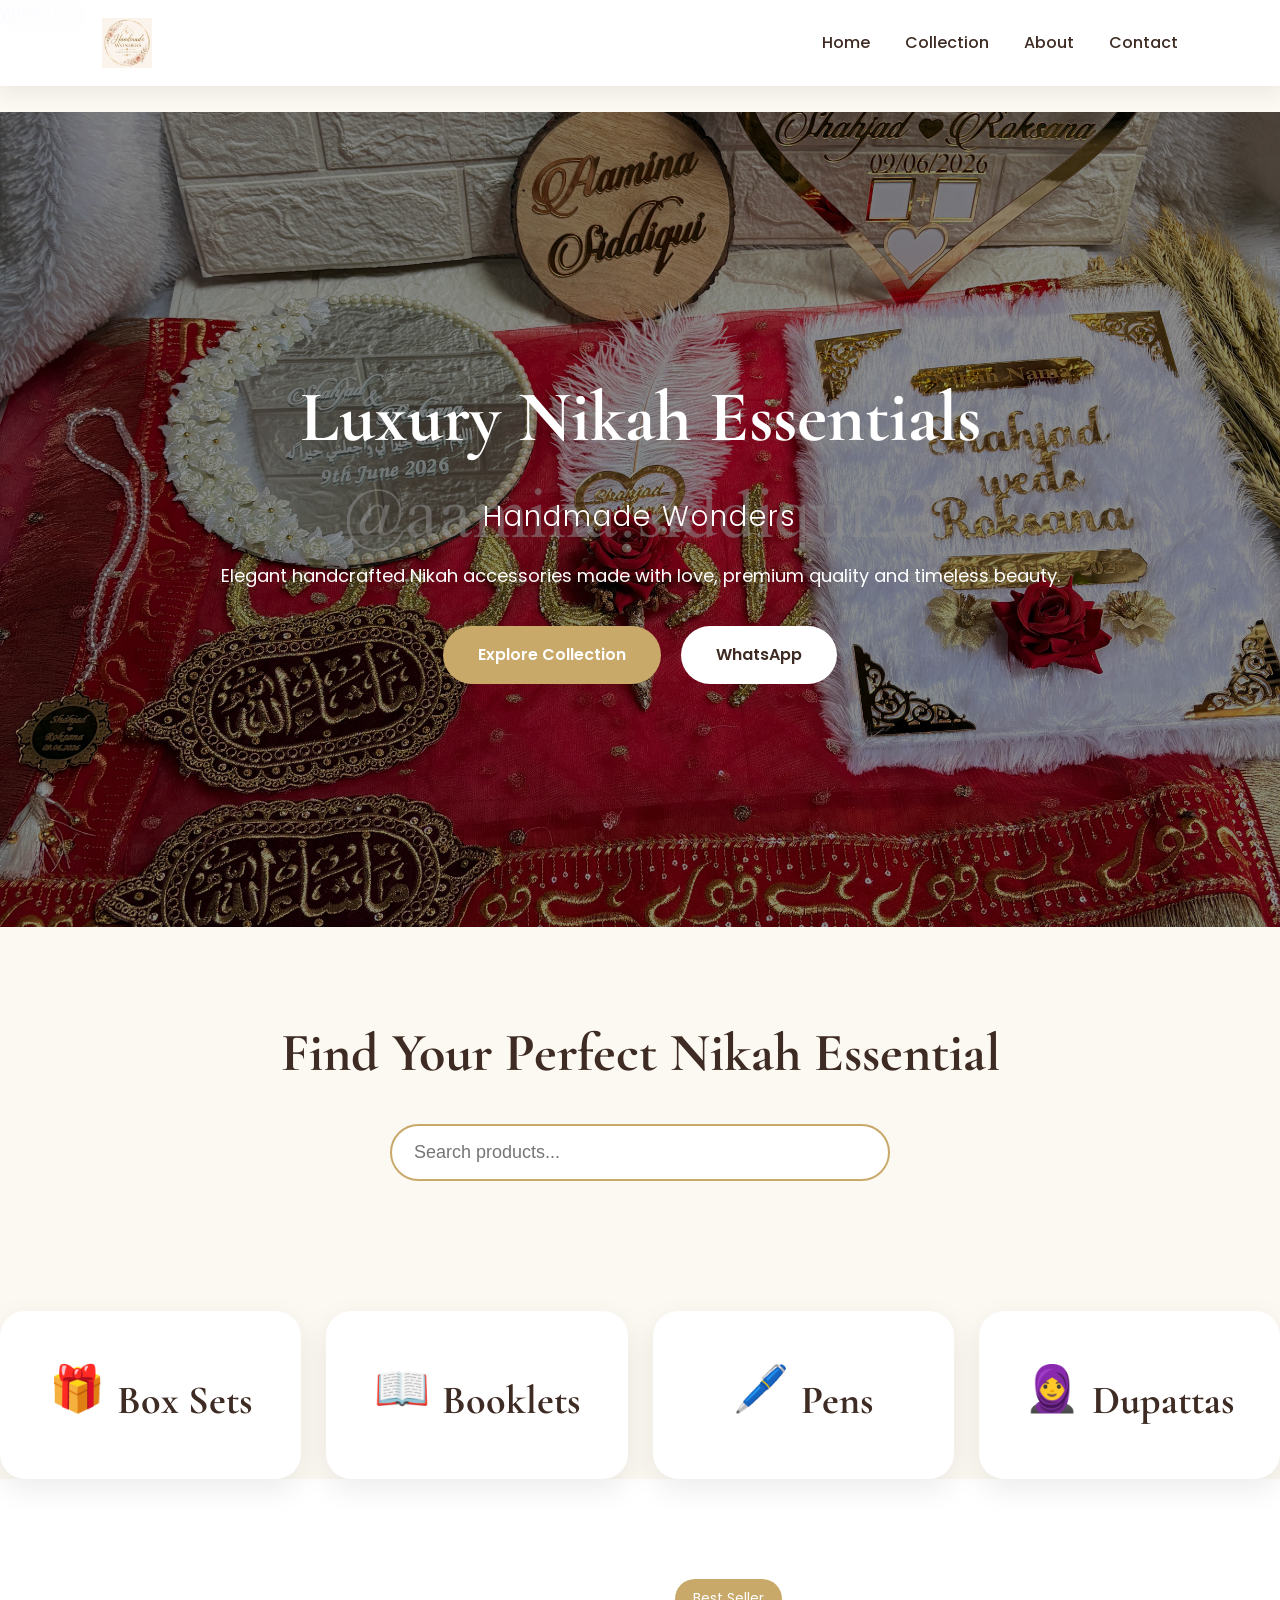
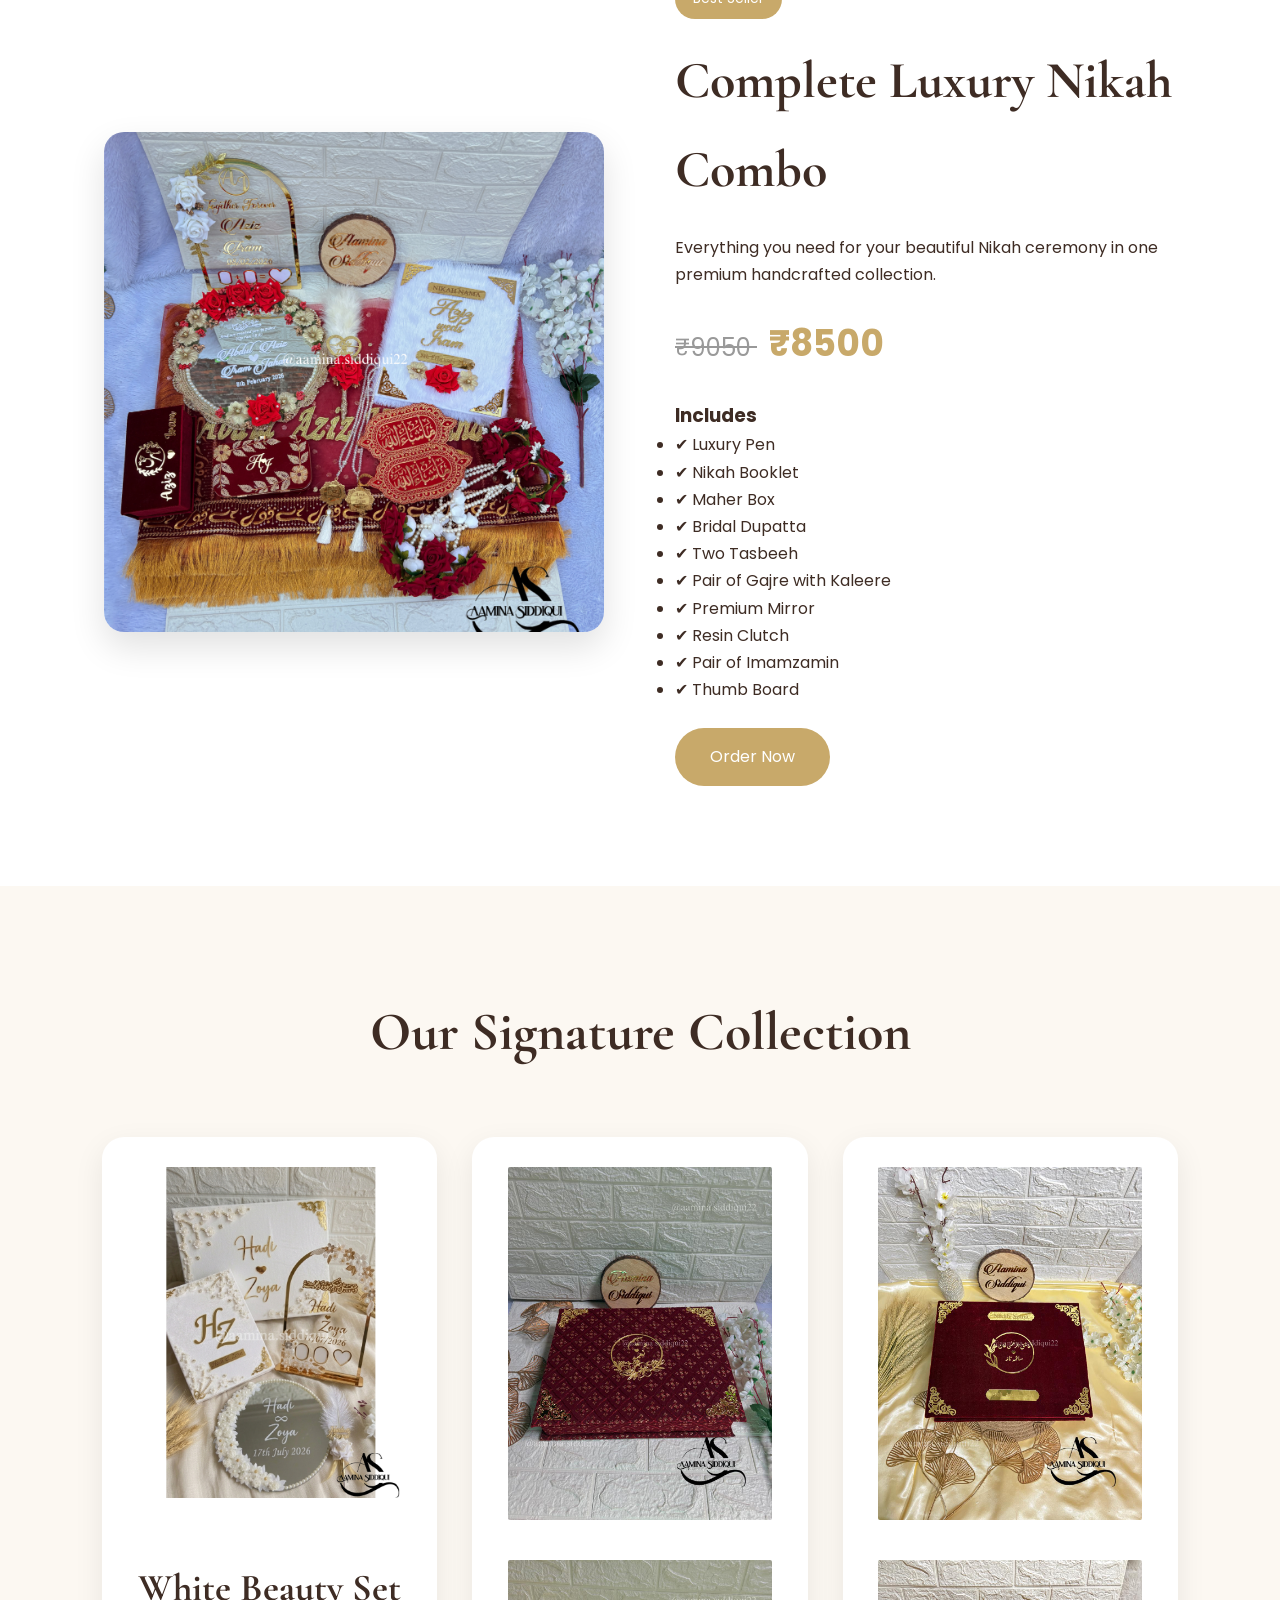
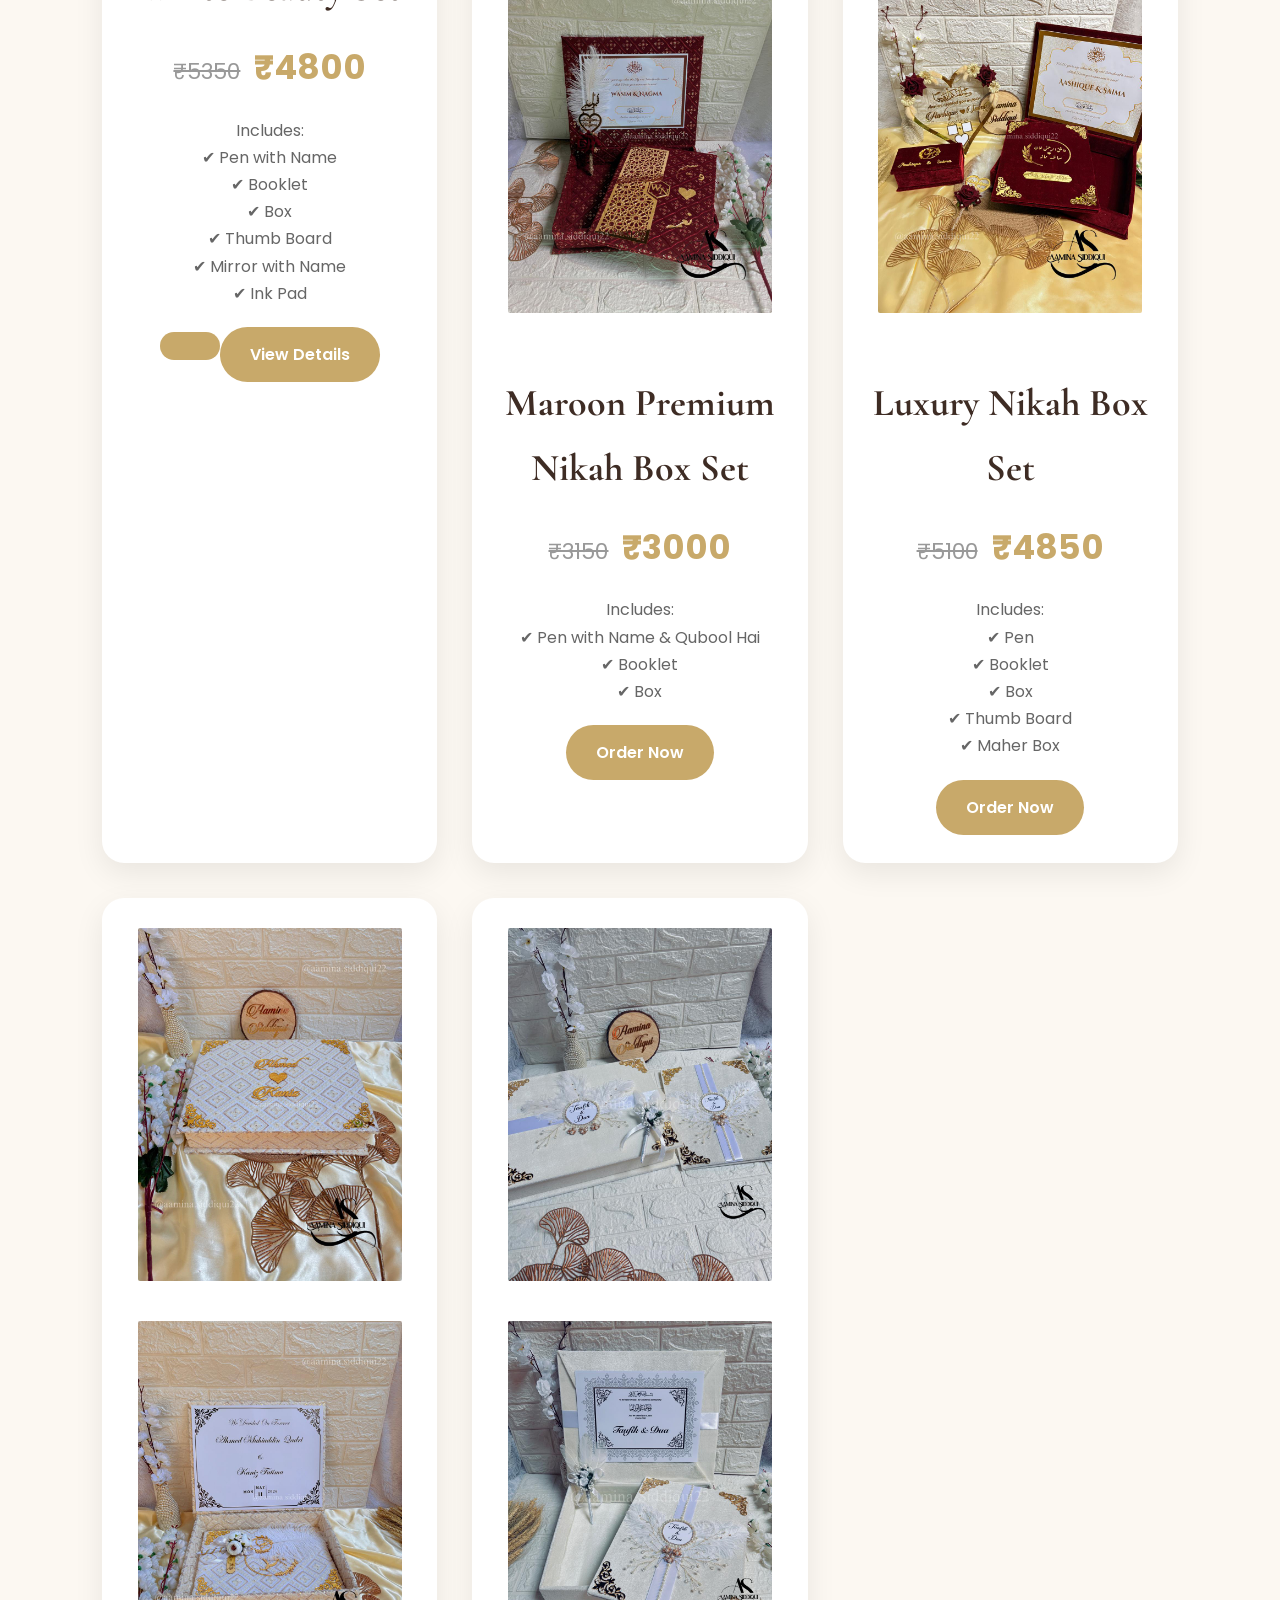
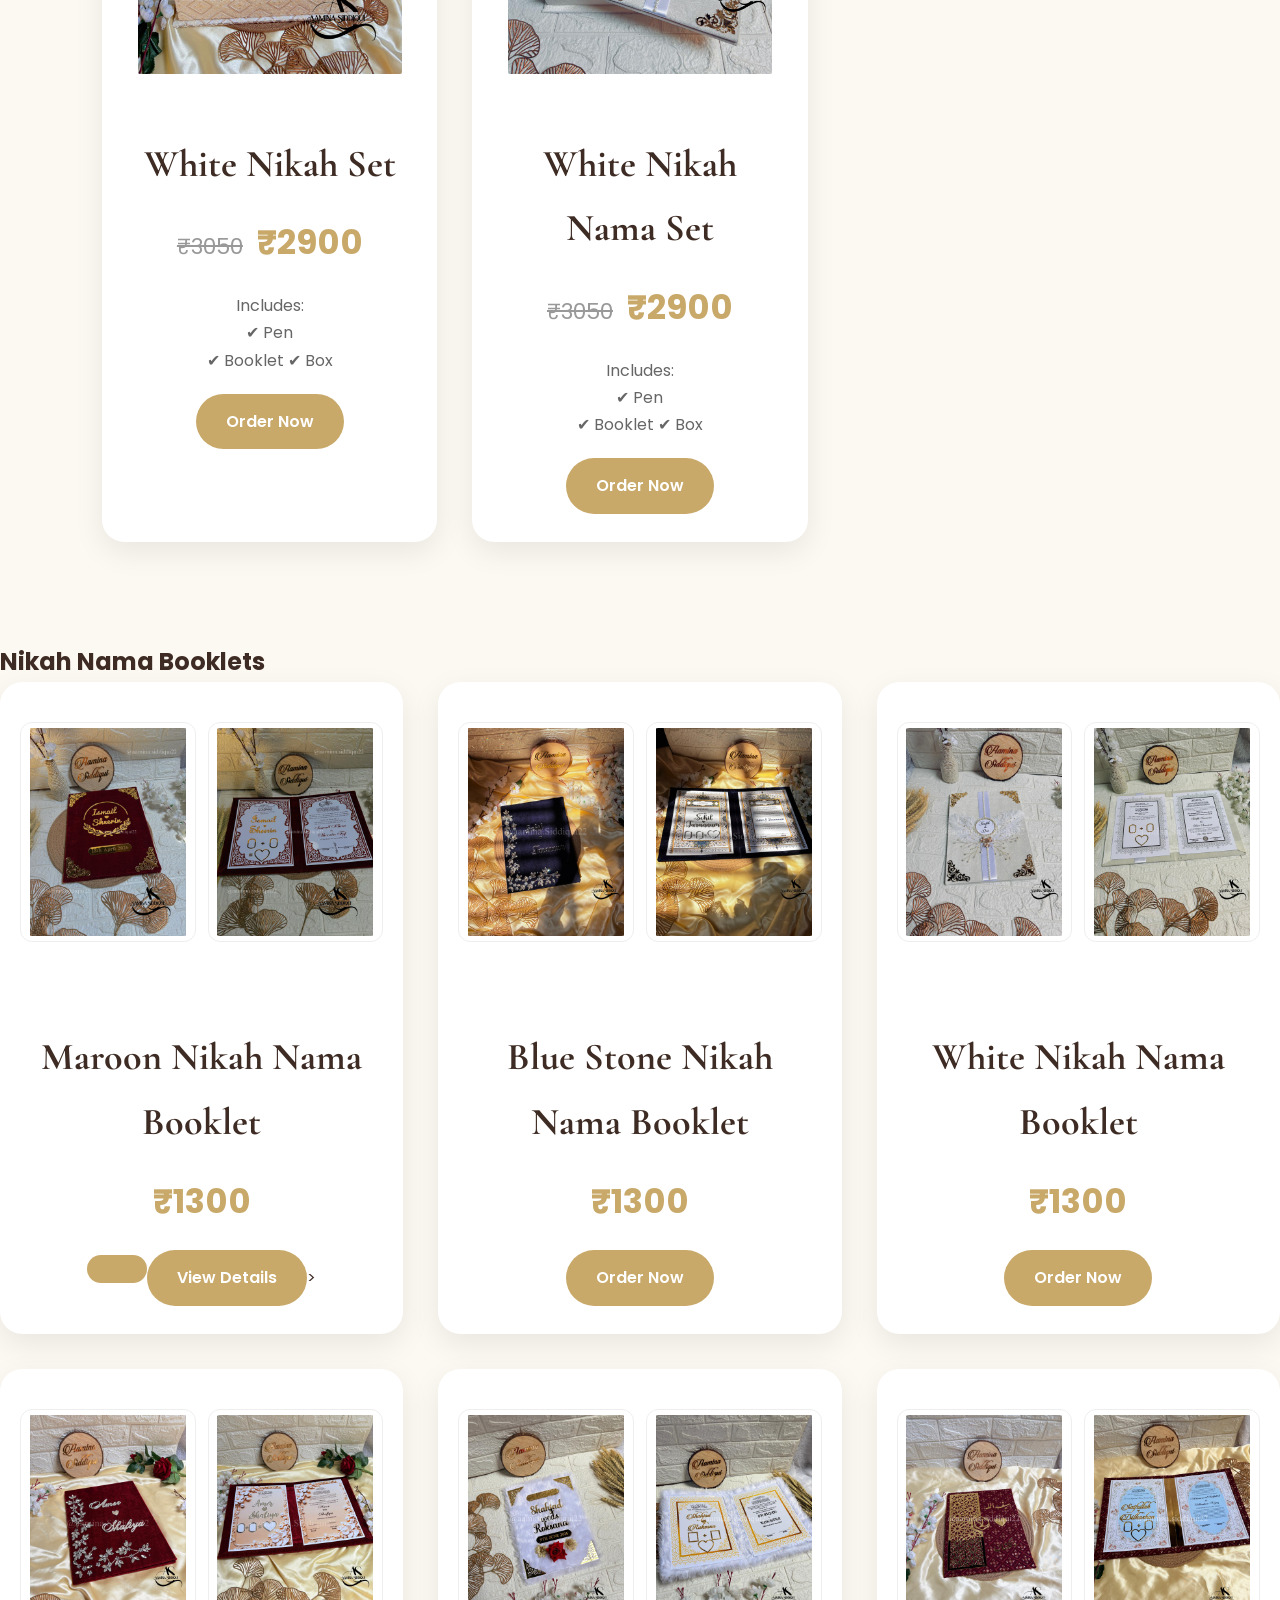
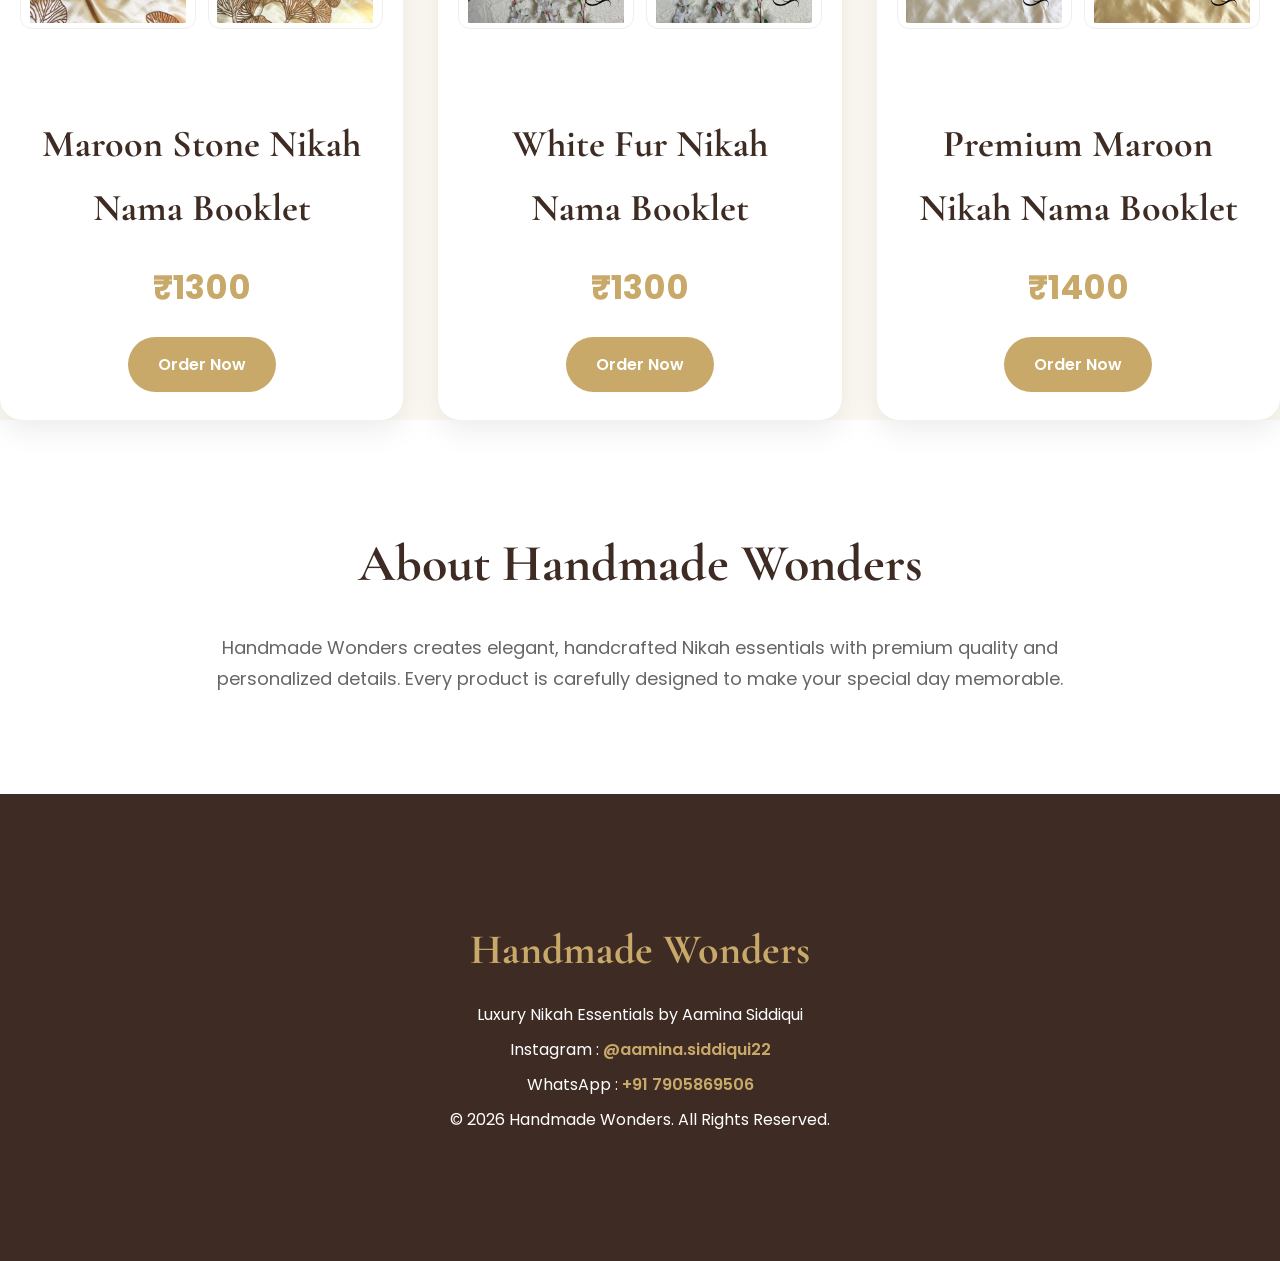
<file: index.html>
<!DOCTYPE html>
<html lang="en">

<head>

<meta charset="UTF-8">
<meta name="viewport" content="width=device-width, initial-scale=1.0">

<title>Handmade Wonders | Luxury Nikah Essentials</title>

<meta name="description" content="Luxury Handmade Nikah Essentials by Aamina Siddiqui">

<link rel="stylesheet" href="style.css">

<link rel="preconnect" href="https://fonts.googleapis.com">
<link rel="preconnect" href="https://fonts.gstatic.com" crossorigin>

<link href="https://fonts.googleapis.com/css2?family=Cormorant+Garamond:wght@400;500;600;700&family=Poppins:wght@300;400;500;600&display=swap" rel="stylesheet">

</head>
<a href="https://wa.me/917905869506?text=Assalamu%20Alaikum,%20I%20want%20to%20know%20about%20your%20Nikah%20Collection." class="floating-whatsapp">
    WhatsApp
</a>
<body>

<!-- ================= NAVBAR ================= -->

<header>

<nav class="navbar">

<a href="#home" class="logo">

<img src="3389d356-3b38-41b0-8003-e2a446ef5657.png" alt="Handmade Wonders Logo">

</a>

<ul>

<li><a href="#home">Home</a></li>

<li><a href="#collection">Collection</a></li>

<li><a href="#about">About</a></li>

<li><a href="#contact">Contact</a></li>

</ul>

</nav>

</header>

<!-- ================= HERO ================= -->

<section id="home" class="hero">
<div class="hero-overlay">

<div class="hero-content">

<h1>Luxury Nikah Essentials</h1>

<h2>Handmade Wonders</h2>

<p>

Elegant handcrafted Nikah accessories made with love,
premium quality and timeless beauty.

</p>

<div class="hero-buttons">

<a href="#collection" class="btn">

Explore Collection

</a>

<a href="https://wa.me/917905869506?text=Assalamu%20Alaikum,%20I%20want%20to%20know%20about%20your%20Nikah%20Collection." class="btn btn-light">

WhatsApp

</a>

</div>

</div>

</div>

</section>
<!-- ================= SEARCH ================= -->

<section class="search-section">

<h2>Find Your Perfect Nikah Essential</h2>

<input
type="text"
id="searchInput"
placeholder="Search products..."
onkeyup="searchProducts()">

</section>

<!-- ================= SHOP BY CATEGORY ================= -->

<section class="category-section">

<div class="category-grid">

<div class="category-card">
<span>🎁</span>
<h3>Box Sets</h3>
</div>

<div class="category-card">
<span>📖</span>
<h3>Booklets</h3>
</div>

<div class="category-card">
<span>🖊️</span>
<h3>Pens</h3>
</div>

<div class="category-card">
<span>🧕</span>
<h3>Dupattas</h3>
</div>

</div>
<!-- ================= BEST SELLER ================= -->

<section class="featured">

<div class="featured-image">

<img src="7E1AFECD-0B1F-4092-9777-7F075EA4AF23.jpeg"
alt="Complete Luxury Nikah Combo">

</div>

<div class="featured-content">

<span class="badge">

Best Seller

</span>

<h2>

Complete Luxury Nikah Combo

</h2>

<p>

Everything you need for your beautiful Nikah ceremony
in one premium handcrafted collection.

</p>

<div class="price-box">

<span class="old-price">

₹9050

</span>

<span class="new-price">

₹8500

</span>

</div>

<h3>Includes</h3>

<ul>

<li>✔ Luxury Pen</li>

<li>✔ Nikah Booklet</li>

<li>✔ Maher Box</li>

<li>✔ Bridal Dupatta</li>

<li>✔ Two Tasbeeh</li>

<li>✔ Pair of Gajre with Kaleere</li>

<li>✔ Premium Mirror</li>

<li>✔ Resin Clutch</li>

<li>✔ Pair of Imamzamin</li>

<li>✔ Thumb Board</li>

</ul>

<a href="https://wa.me/917905869506?text=Assalamu%20Alaikum,%20I%20want%20to%20order%20the%20Complete%20Luxury%20Nikah%20Combo." class="order-btn">

Order Now

</a>

</div>

</section>

<!-- ================= COLLECTION ================= -->

<section class="collection" id="collection">

<h2>

Our Signature Collection

</h2>

<div class="product-grid">
<!-- ================= BOX SETS ================= -->

<div class="product-card">
<img src="Picsart_26-07-12_18-02-06-135.jpg" alt="White Beauty Set">

<div class="product-info">
<h3>White Beauty Set</h3>

<p class="price">
<span class="old">₹5350</span>
<span class="new">₹4800</span>
</p>

<p>
Includes:<br>
✔ Pen with Name<br>
✔ Booklet<br>
✔ Box<br>
✔ Thumb Board<br>
✔ Mirror with Name<br>
✔ Ink Pad
</p>

<a href="https://wa.me/917905869506?text=I want to order White Beauty Set" class="card-btn">
<a href="product.html?id=whitebox" class="card-btn">
View Details
</a>

</div>
</div>


<div class="product-card">

<img src="box1.jpg" alt="Maroon Premium Box Closed">
<img src="box2.jpg" alt="Maroon Premium Box Open">

<div class="product-info">

<h3>Maroon Premium Nikah Box Set</h3>

<p class="price">
<span class="old">₹3150</span>
<span class="new">₹3000</span>
</p>

<p>
Includes:<br>
✔ Pen with Name & Qubool Hai<br>
✔ Booklet<br>
✔ Box
</p>

<a href="https://wa.me/917905869506?text=I want to order Maroon Premium Nikah Box Set" class="card-btn">
Order Now
</a>

</div>
</div>


<div class="product-card">

<img src="box3.jpg" alt="Nikah Box Closed">
<img src="box4.jpg" alt="Nikah Box Open">

<div class="product-info">

<h3>Luxury Nikah Box Set</h3>

<p class="price">
<span class="old">₹5100</span>
<span class="new">₹4850</span>
</p>

<p>
Includes:<br>
✔ Pen<br>
✔ Booklet<br>
✔ Box<br>
✔ Thumb Board<br>
✔ Maher Box
</p>

<a href="https://wa.me/917905869506?text=I want to order Luxury Nikah Box Set" class="card-btn">
Order Now
</a>

</div>
</div>


<div class="product-card">

<img src="box5.jpg" alt="White Nikah Set Closed">
<img src="box6.jpg" alt="White Nikah Set Open">

<div class="product-info">

<h3>White Nikah Set</h3>

<p class="price">
<span class="old">₹3050</span>
<span class="new">₹2900</span>
</p>

<p>
Includes:<br>
✔ Pen<br>
✔ Booklet
✔ Box<br>
</p>

<a href="https://wa.me/917905869506?text=I want to order White Nikah Set" class="card-btn">
Order Now
</a>

</div>
</div>


<div class="product-card">

<img src="box8.jpg" alt="White Nikah Nama Set Closed">
<img src="box7.jpg" alt="White Nikah Nama Set Open">

<div class="product-info">

<h3>White Nikah Nama Set</h3>

<p class="price">
<span class="old">₹3050</span>
<span class="new">₹2900</span>
</p>

<p>
Includes:<br>
✔ Pen<br>
✔ Booklet
✔ Box<br>
</p>

<a href="https://wa.me/917905869506?text=I want to order White Nikah Nama Set" class="card-btn">
Order Now
</a>

</div>
</div>
</div>
</section>
    <!-- ================= BOOKLETS ================= -->

<h2 class="section-title">Nikah Nama Booklets</h2>

<div class="product-grid">

<!-- Maroon Booklet -->
<div class="product-card">

<div class="product-images">
<img src="maroon.jpg" alt="Maroon Booklet Front">
<img src="maroon2.jpg" alt="Maroon Booklet Inside">
</div>

<div class="product-info">
<h3>Maroon Nikah Nama Booklet</h3>

<p class="price">
<span class="new">₹1300</span>
</p>

<a href="https://wa.me/917905869506?text=I%20want%20to%20order%20Maroon%20Nikah%20Nama%20Booklet" class="card-btn">
<a href="product.html?id=maroonbooklet" class="card-btn">
View Details
</a>>

</div>
</div>

<!-- Blue Booklet -->

<div class="product-card">

<div class="product-images">
<img src="blue.jpg" alt="Blue Booklet Front">
<img src="blue2.jpg" alt="Blue Booklet Inside">
</div>

<div class="product-info">
<h3>Blue Stone Nikah Nama Booklet</h3>

<p class="price">
<span class="new">₹1300</span>
</p>

<a href="https://wa.me/917905869506?text=I%20want%20to%20order%20Blue%20Stone%20Nikah%20Nama%20Booklet" class="card-btn">
Order Now
</a>

</div>
</div>

<!-- White Booklet -->

<div class="product-card">

<div class="product-images">
<img src="white.jpg" alt="White Booklet Front">
<img src="white2.jpg" alt="White Booklet Inside">
</div>

<div class="product-info">
<h3>White Nikah Nama Booklet</h3>

<p class="price">
<span class="new">₹1300</span>
</p>

<a href="https://wa.me/917905869506?text=I%20want%20to%20order%20White%20Nikah%20Nama%20Booklet" class="card-btn">
Order Now
</a>

</div>
</div>

<!-- Maroon Stone -->

<div class="product-card">

<div class="product-images">
<img src="stone2.jpg" alt="Maroon Stone Front">
<img src="stone.jpg" alt="Maroon Stone Inside">
</div>

<div class="product-info">
<h3>Maroon Stone Nikah Nama Booklet</h3>

<p class="price">
<span class="new">₹1300</span>
</p>

<a href="https://wa.me/917905869506?text=I%20want%20to%20order%20Maroon%20Stone%20Nikah%20Nama%20Booklet" class="card-btn">
Order Now
</a>

</div>
</div>

<!-- White Fur -->

<div class="product-card">

<div class="product-images">
<img src="fur.jpg" alt="White Fur Front">
<img src="fur2.jpg" alt="White Fur Inside">
</div>

<div class="product-info">
<h3>White Fur Nikah Nama Booklet</h3>

<p class="price">
<span class="new">₹1300</span>
</p>

<a href="https://wa.me/917905869506?text=I%20want%20to%20order%20White%20Fur%20Nikah%20Nama%20Booklet" class="card-btn">
Order Now
</a>

</div>
</div>

<!-- Premium -->

<div class="product-card">

<div class="product-images">
<img src="premium.jpg" alt="Premium Front">
<img src="premium2.jpg" alt="Premium Inside">
</div>

<div class="product-info">
<h3>Premium Maroon Nikah Nama Booklet</h3>

<p class="price">
<span class="new">₹1400</span>
</p>

<a href="https://wa.me/917905869506?text=I%20want%20to%20order%20Premium%20Nikah%20Nama%20Booklet" class="card-btn">
Order Now
</a>

</div>
</div>

</div>
<!-- ================= ABOUT ================= -->

<section class="about" id="about">

<h2>About Handmade Wonders</h2>

<p>

Handmade Wonders creates elegant, handcrafted Nikah essentials with premium quality and personalized details. Every product is carefully designed to make your special day memorable.

</p>

</section>

<!-- ================= FOOTER ================= -->

<footer id="contact">

<footer id="contact">

<h2>Handmade Wonders</h2>

<p>Luxury Nikah Essentials by Aamina Siddiqui</p>

<p>
Instagram :
<a href="https://instagram.com/aamina.siddiqui22" target="_blank">
@aamina.siddiqui22
</a>
</p>

<p>
WhatsApp :
<a href="https://wa.me/917905869506" target="_blank">
+91 7905869506
</a>
</p>

<p>© 2026 Handmade Wonders. All Rights Reserved.</p>

</footer>
</file>
<file: style.css>
*{
margin:0;
padding:0;
box-sizing:border-box;
}

html{
scroll-behavior:smooth;
}

body{
font-family:'Poppins',sans-serif;
background:#FCF8F2;
color:#3E2C24;
line-height:1.7;
overflow-x:hidden;
}

/* ================= NAVBAR ================= */

header{
position:fixed;
top:0;
left:0;
width:100%;
z-index:1000;
}

.navbar{
display:flex;
justify-content:space-between;
align-items:center;
padding:18px 8%;
background:rgba(255,255,255,.96);
backdrop-filter:blur(12px);
box-shadow:0 6px 20px rgba(0,0,0,.08);
}

.logo img{
height:50px;
width:auto;
display:block;
}

.navbar ul{
display:flex;
list-style:none;
gap:35px;
}

.navbar a{
text-decoration:none;
color:#3E2C24;
font-weight:500;
transition:.3s;
}

.navbar ul li a:hover{
color:#C8A96A;
}

/* ================= HERO ================= */

.hero{
margin-top:85px;
min-height:calc(100vh - 85px);
background:
linear-gradient(rgba(0,0,0,.45),rgba(0,0,0,.45)),
url("96E0D2DF-2B18-4A03-BF12-AA8CB2BC8D3B.jpeg");
background-size:cover;
background-position:center;
background-repeat:no-repeat;
display:flex;
justify-content:center;
align-items:center;
padding:20px;
text-align:center;
}

.hero-content{
max-width:850px;
color:white;
}

.hero-content h1{
font-family:'Cormorant Garamond',serif;
font-size:72px;
margin-bottom:15px;
}

.hero-content h2{
font-size:28px;
font-weight:300;
letter-spacing:2px;
margin-bottom:20px;
}

.hero-content p{
font-size:18px;
margin-bottom:35px;
}

.hero-buttons{
display:flex;
justify-content:center;
gap:20px;
flex-wrap:wrap;
}

.btn{
padding:15px 35px;
background:#C8A96A;
color:white;
text-decoration:none;
border-radius:50px;
font-weight:600;
transition:.3s;
}

.btn:hover{
background:#ad8d4d;
transform:translateY(-3px);
}

.btn-light{
background:white;
color:#3E2C24;
}

/* ================= FEATURED ================= */

.featured{
padding:100px 8%;
display:flex;
justify-content:center;
align-items:center;
gap:70px;
flex-wrap:wrap;
background:white;
}

.featured-image{
flex:1;
text-align:center;
}

.featured-image img{
width:100%;
max-width:500px;
aspect-ratio:1/1;
object-fit:cover;
display:block;
margin:auto;
border-radius:20px;
box-shadow:0 15px 35px rgba(0,0,0,.12);
}

.featured-content{
flex:1;
max-width:520px;
}

.badge{
display:inline-block;
background:#C8A96A;
color:white;
padding:8px 18px;
border-radius:30px;
margin-bottom:18px;
font-size:14px;
}

.featured-content h2{
font-family:'Cormorant Garamond',serif;
font-size:52px;
margin-bottom:20px;
}

.price-box{
margin:25px 0;
}

.old-price{
text-decoration:line-through;
color:#999;
font-size:24px;
margin-right:12px;
}

.new-price{
font-size:36px;
font-weight:700;
color:#C8A96A;
}

.order-btn{
display:inline-block;
margin-top:25px;
padding:15px 35px;
background:#C8A96A;
color:white;
text-decoration:none;
border-radius:40px;
transition:.3s;
}

.order-btn:hover{
background:#ad8d4d;
}
/* ================= COLLECTION ================= */

.collection{
padding:100px 8%;
background:#FCF8F2;
}

.collection h2{
text-align:center;
font-family:'Cormorant Garamond',serif;
font-size:54px;
margin-bottom:60px;
}

.product-grid{
display:grid;
grid-template-columns:repeat(auto-fit,minmax(300px,1fr));
gap:35px;
}

.product-card{
background:#fff;
border-radius:22px;
overflow:hidden;
box-shadow:0 10px 30px rgba(0,0,0,.08);
transition:.35s;
}

.product-card:hover{
transform:translateY(-8px);
}

.product-card img{
    width:90%;
    max-width:420px;
    height:260px;
    object-fit:contain;
    display:block;
    margin:20px auto;
    padding:10px;
    background:#fff;
    border-radius:12px;
}
.product-info{
padding:28px;
text-align:center;
}

.product-info h3{
font-family:'Cormorant Garamond',serif;
font-size:38px;
margin-bottom:15px;
color:#3E2C24;
}

.price{
margin:18px 0;
}

.price .old{
text-decoration:line-through;
color:#999;
font-size:22px;
margin-right:10px;
}

.price .new{
font-size:34px;
font-weight:700;
color:#C8A96A;
}

.product-info p{
color:#666;
font-size:16px;
margin-bottom:20px;
}

.card-btn{
display:inline-block;
padding:14px 30px;
background:#C8A96A;
color:#fff;
text-decoration:none;
border-radius:40px;
font-weight:600;
transition:.3s;
}

.card-btn:hover{
background:#ad8d4d;
}

/* ================= ABOUT ================= */

.about{
padding:100px 8%;
text-align:center;
background:#fff;
}

.about h2{
font-family:'Cormorant Garamond',serif;
font-size:52px;
margin-bottom:25px;
}

.about p{
max-width:850px;
margin:auto;
font-size:18px;
color:#666;
}

/* ================= FOOTER ================= */

footer{
background:#3E2C24;
color:white;
text-align:center;
padding:60px 20px;
}

footer h2{
font-family:'Cormorant Garamond',serif;
font-size:42px;
color:#C8A96A;
margin-bottom:15px;
}

footer p{
margin:8px 0;
}

/* ================= MOBILE ================= */

@media(max-width:768px){

.navbar{
flex-direction:column;
padding:15px;
}

.logo img{
height:55px;
margin-bottom:10px;
}

.navbar ul{
gap:15px;
flex-wrap:wrap;
justify-content:center;
}

.hero-content h1{
font-size:46px;
    /* Floating WhatsApp */

.floating-whatsapp{
    position:fixed;
    right:20px;
    bottom:20px;
    background:#25D366;
    color:#fff;
    padding:14px 22px;
    border-radius:50px;
    text-decoration:none;
    font-weight:600;
    box-shadow:0 10px 25px rgba(0,0,0,.25);
    z-index:9999;
    transition:.3s;
}

.floating-whatsapp:hover{
    transform:scale(1.08);
}
}

.hero-content h2{
font-size:22px;
}

.hero-content p{
font-size:16px;
}

.featured{
flex-direction:column;
padding:70px 6%;
text-align:center;
}

.featured-content h2{
font-size:40px;
}

.collection{
padding:70px 6%;
}

.collection h2{
font-size:42px;
}

.product-grid{
grid-template-columns:1fr;
}

.product-card img{
height:260px;
padding:15px;
}

.product-info h3{
font-size:30px;
}
/* ================= SEARCH ================= */

.search-section{
padding:70px 8%;
background:#fff;
text-align:center;
}

.search-section h2{
font-family:'Cormorant Garamond',serif;
font-size:48px;
margin-bottom:25px;
color:#3E2C24;
}

#searchInput{
width:100%;
max-width:650px;
padding:18px 25px;
font-size:18px;
border:2px solid #C8A96A;
border-radius:50px;
outline:none;
transition:.3s;
}

#searchInput:focus{
box-shadow:0 0 15px rgba(200,169,106,.3);
}

/* ================= CATEGORY ================= */

.category-section{
padding:80px 8%;
background:#FCF8F2;
text-align:center;
}

.category-section h2{
font-family:'Cormorant Garamond',serif;
font-size:52px;
margin-bottom:50px;
}

.category-grid{
display:grid;
grid-template-columns:repeat(auto-fit,minmax(220px,1fr));
gap:25px;
}

.category-card{
background:#fff;
padding:35px 20px;
border-radius:20px;
text-decoration:none;
color:#3E2C24;
font-size:45px;
box-shadow:0 10px 25px rgba(0,0,0,.08);
transition:.3s;
}

.category-card:hover{
transform:translateY(-8px);
box-shadow:0 18px 35px rgba(0,0,0,.12);
}

.category-card h3{
font-size:24px;
margin-top:15px;
font-family:'Cormorant Garamond',serif;
}
.about{
padding:70px 6%;
}

.about h2{
font-size:40px;
}

.btn,
.card-btn,
.order-btn{
width:100%;
max-width:280px;
text-align:center;
}

.hero-buttons{
flex-direction:column;
align-items:center;
}

}
footer a{
color:#C8A96A;
text-decoration:none;
font-weight:600;
}

footer a:hover{
text-decoration:underline;
}
/* ===== SEARCH SECTION ===== */

.search-section{
padding:80px 8% 40px;
text-align:center;
}

.categories{
padding:20px 8% 80px;
}

.search-section h2{
font-family:'Cormorant Garamond',serif;
font-size:54px;
margin-bottom:25px;
}

#searchInput{
width:100%;
max-width:500px;
padding:16px 22px;
font-size:18px;
border:2px solid #C8A96A;
border-radius:50px;
outline:none;
margin-bottom:50px;
}

/* Category Buttons */

.category-links{
display:flex;
justify-content:center;
gap:20px;
flex-wrap:wrap;
margin-bottom:60px;
}

.category-links a{
text-decoration:none;
background:#C8A96A;
color:#fff;
padding:14px 26px;
border-radius:40px;
font-weight:600;
transition:.3s;
}

.category-links a:hover{
background:#ad8d4d;
transform:translateY(-3px);
}

/* Mobile */

@media(max-width:768px){

.search-section{
padding:60px 6%;
}

.search-section h2{
font-size:38px;
}

.category-links{
gap:12px;
}

.category-links a{
width:100%;
max-width:260px;
text-align:center;
}

}
/* ================= SHOP SECTION ================= */

.shop-home{
padding:100px 8%;
background:#FCF8F2;
text-align:center;
}

.shop-home h2{
font-family:'Cormorant Garamond',serif;
font-size:52px;
margin-bottom:20px;
}

.shop-home p{
color:#666;
margin-bottom:35px;
font-size:18px;
}

.search-box{
width:100%;
max-width:500px;
margin:0 auto 50px;
}

.search-box input{
width:100%;
padding:16px 22px;
border:2px solid #d9c39a;
border-radius:50px;
font-size:18px;
outline:none;
}

.category-grid{
display:grid;
grid-template-columns:repeat(auto-fit,minmax(220px,1fr));
gap:30px;
}

.category-card{
background:#fff;
padding:35px 25px;
border-radius:20px;
text-decoration:none;
box-shadow:0 10px 25px rgba(0,0,0,.08);
transition:.3s;
color:#3E2C24;
}

.category-card:hover{
transform:translateY(-8px);
}

.category-card span{
font-size:50px;
display:block;
margin-bottom:15px;
}

.category-card h3{
font-family:'Cormorant Garamond',serif;
font-size:34px;
}

/* Mobile */

@media(max-width:768px){

.shop-home{
padding:70px 6%;
}

.shop-home h2{
font-size:40px;
}

.category-grid{
grid-template-columns:repeat(2,1fr);
gap:15px;
}

.category-card{
padding:20px 10px;
}

.category-card span{
font-size:38px;
}

.category-card h3{
font-size:24px;
}

}
/* ================= SHOP SECTION ================= */

.shop-home{
padding:90px 8%;
background:#FCF8F2;
}

.shop-home h2{
font-family:'Cormorant Garamond',serif;
font-size:54px;
margin-bottom:25px;
color:#3E2C24;
}

.search-box{
width:100%;
max-width:500px;
padding:15px 20px;
font-size:17px;
border:2px solid #C8A96A;
border-radius:40px;
outline:none;
margin:25px 0 45px;
background:#fff;
}

.search-box:focus{
box-shadow:0 0 12px rgba(200,169,106,.25);
}

.category-grid{
display:grid;
grid-template-columns:repeat(auto-fit,minmax(220px,1fr));
gap:25px;
}

.category-card{
display:flex;
align-items:center;
justify-content:center;
gap:12px;
padding:22px;
background:#fff;
border-radius:18px;
text-decoration:none;
font-size:22px;
font-weight:600;
color:#3E2C24;
box-shadow:0 10px 25px rgba(0,0,0,.08);
transition:.3s;
}

.category-card:hover{
background:#C8A96A;
color:#fff;
transform:translateY(-5px);
}

.category-card span{
font-size:30px;
}

@media(max-width:768px){

.shop-home{
padding:70px 6%;
}

.shop-home h2{
font-size:40px;
text-align:center;
}

.search-box{
font-size:16px;
}

.category-card{
font-size:20px;
padding:18px;
}

}
.category-grid{
display:grid;
grid-template-columns:repeat(auto-fit,minmax(220px,1fr));
gap:25px;
margin-top:40px;
}

.category-card{
background:#fff;
padding:40px 20px;
border-radius:25px;
text-align:center;
box-shadow:0 10px 30px rgba(0,0,0,.08);
transition:.3s;
text-decoration:none;
color:#3E2C24;
}

.category-card:hover{
transform:translateY(-8px);
box-shadow:0 18px 40px rgba(0,0,0,.12);
}

.category-card h3{
font-family:'Cormorant Garamond',serif;
font-size:40px;
margin-top:10px;
}

.category-card span{
font-size:45px;
display:block;
margin-bottom:12px;
}
/* ===== Dual Product Images ===== */

.product-card img{
width:100%;
display:block;
border-radius:12px;
}

.product-images{
display:flex;
gap:10px;
margin-bottom:15px;
}

.product-images img{
width:50%;
height:220px;
object-fit:cover;
border-radius:12px;
transition:.3s;
cursor:pointer;
}

.product-images img:hover{
transform:scale(1.03);
}

@media(max-width:768px){

.product-images img{

height:170px;

}

}
.product-images{
display:flex;
gap:12px;
padding:20px;
}

.product-images img{
width:50%;
height:220px;
object-fit:contain;
background:#fff;
border-radius:12px;
border:1px solid #eee;
padding:5px;
}
.product-card > img{
width:85%;
display:block;
margin:20px auto;
height:auto;
object-fit:contain;
border-radius:12px;
}
</file>
